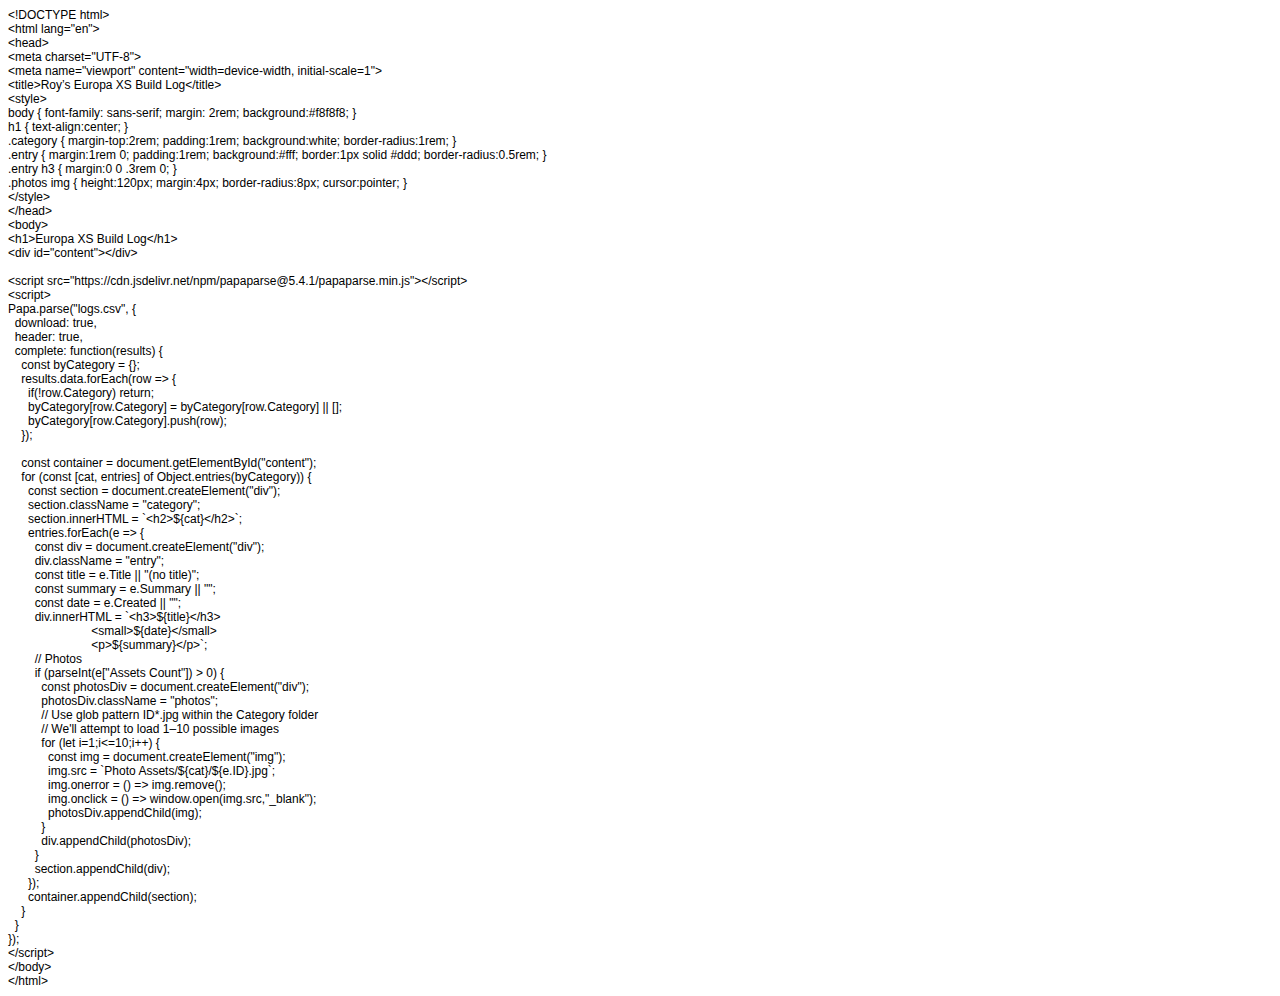
<file: roygiorgioeuropaxs/index.html>
<!DOCTYPE html PUBLIC "-//W3C//DTD HTML 4.01//EN" "http://www.w3.org/TR/html4/strict.dtd">
<html>
<head>
  <meta http-equiv="Content-Type" content="text/html; charset=utf-8">
  <meta http-equiv="Content-Style-Type" content="text/css">
  <title></title>
  <meta name="Generator" content="Cocoa HTML Writer">
  <meta name="CocoaVersion" content="2487.7">
  <style type="text/css">
    p.p1 {margin: 0.0px 0.0px 0.0px 0.0px; font: 12.0px Helvetica}
    p.p2 {margin: 0.0px 0.0px 0.0px 0.0px; font: 12.0px Helvetica; min-height: 14.0px}
  </style>
</head>
<body>
<p class="p1">&lt;!DOCTYPE html&gt;</p>
<p class="p1">&lt;html lang="en"&gt;</p>
<p class="p1">&lt;head&gt;</p>
<p class="p1">&lt;meta charset="UTF-8"&gt;</p>
<p class="p1">&lt;meta name="viewport" content="width=device-width, initial-scale=1"&gt;</p>
<p class="p1">&lt;title&gt;Roy’s Europa XS Build Log&lt;/title&gt;</p>
<p class="p1">&lt;style&gt;</p>
<p class="p1">body { font-family: sans-serif; margin: 2rem; background:#f8f8f8; }</p>
<p class="p1">h1 { text-align:center; }</p>
<p class="p1">.category { margin-top:2rem; padding:1rem; background:white; border-radius:1rem; }</p>
<p class="p1">.entry { margin:1rem 0; padding:1rem; background:#fff; border:1px solid #ddd; border-radius:0.5rem; }</p>
<p class="p1">.entry h3 { margin:0 0 .3rem 0; }</p>
<p class="p1">.photos img { height:120px; margin:4px; border-radius:8px; cursor:pointer; }</p>
<p class="p1">&lt;/style&gt;</p>
<p class="p1">&lt;/head&gt;</p>
<p class="p1">&lt;body&gt;</p>
<p class="p1">&lt;h1&gt;Europa XS Build Log&lt;/h1&gt;</p>
<p class="p1">&lt;div id="content"&gt;&lt;/div&gt;</p>
<p class="p2"><br></p>
<p class="p1">&lt;script src="https://cdn.jsdelivr.net/npm/papaparse@5.4.1/papaparse.min.js"&gt;&lt;/script&gt;</p>
<p class="p1">&lt;script&gt;</p>
<p class="p1">Papa.parse("logs.csv", {</p>
<p class="p1"><span class="Apple-converted-space">  </span>download: true,</p>
<p class="p1"><span class="Apple-converted-space">  </span>header: true,</p>
<p class="p1"><span class="Apple-converted-space">  </span>complete: function(results) {</p>
<p class="p1"><span class="Apple-converted-space">    </span>const byCategory = {};</p>
<p class="p1"><span class="Apple-converted-space">    </span>results.data.forEach(row =&gt; {</p>
<p class="p1"><span class="Apple-converted-space">      </span>if(!row.Category) return;</p>
<p class="p1"><span class="Apple-converted-space">      </span>byCategory[row.Category] = byCategory[row.Category] || [];</p>
<p class="p1"><span class="Apple-converted-space">      </span>byCategory[row.Category].push(row);</p>
<p class="p1"><span class="Apple-converted-space">    </span>});</p>
<p class="p2"><br></p>
<p class="p1"><span class="Apple-converted-space">    </span>const container = document.getElementById("content");</p>
<p class="p1"><span class="Apple-converted-space">    </span>for (const [cat, entries] of Object.entries(byCategory)) {</p>
<p class="p1"><span class="Apple-converted-space">      </span>const section = document.createElement("div");</p>
<p class="p1"><span class="Apple-converted-space">      </span>section.className = "category";</p>
<p class="p1"><span class="Apple-converted-space">      </span>section.innerHTML = `&lt;h2&gt;${cat}&lt;/h2&gt;`;</p>
<p class="p1"><span class="Apple-converted-space">      </span>entries.forEach(e =&gt; {</p>
<p class="p1"><span class="Apple-converted-space">        </span>const div = document.createElement("div");</p>
<p class="p1"><span class="Apple-converted-space">        </span>div.className = "entry";</p>
<p class="p1"><span class="Apple-converted-space">        </span>const title = e.Title || "(no title)";</p>
<p class="p1"><span class="Apple-converted-space">        </span>const summary = e.Summary || "";</p>
<p class="p1"><span class="Apple-converted-space">        </span>const date = e.Created || "";</p>
<p class="p1"><span class="Apple-converted-space">        </span>div.innerHTML = `&lt;h3&gt;${title}&lt;/h3&gt;</p>
<p class="p1"><span class="Apple-converted-space">                         </span>&lt;small&gt;${date}&lt;/small&gt;</p>
<p class="p1"><span class="Apple-converted-space">                         </span>&lt;p&gt;${summary}&lt;/p&gt;`;</p>
<p class="p1"><span class="Apple-converted-space">        </span>// Photos</p>
<p class="p1"><span class="Apple-converted-space">        </span>if (parseInt(e["Assets Count"]) &gt; 0) {</p>
<p class="p1"><span class="Apple-converted-space">          </span>const photosDiv = document.createElement("div");</p>
<p class="p1"><span class="Apple-converted-space">          </span>photosDiv.className = "photos";</p>
<p class="p1"><span class="Apple-converted-space">          </span>// Use glob pattern ID*.jpg within the Category folder</p>
<p class="p1"><span class="Apple-converted-space">          </span>// We'll attempt to load 1–10 possible images</p>
<p class="p1"><span class="Apple-converted-space">          </span>for (let i=1;i&lt;=10;i++) {</p>
<p class="p1"><span class="Apple-converted-space">            </span>const img = document.createElement("img");</p>
<p class="p1"><span class="Apple-converted-space">            </span>img.src = `Photo Assets/${cat}/${e.ID}.jpg`;</p>
<p class="p1"><span class="Apple-converted-space">            </span>img.onerror = () =&gt; img.remove();</p>
<p class="p1"><span class="Apple-converted-space">            </span>img.onclick = () =&gt; window.open(img.src,"_blank");</p>
<p class="p1"><span class="Apple-converted-space">            </span>photosDiv.appendChild(img);</p>
<p class="p1"><span class="Apple-converted-space">          </span>}</p>
<p class="p1"><span class="Apple-converted-space">          </span>div.appendChild(photosDiv);</p>
<p class="p1"><span class="Apple-converted-space">        </span>}</p>
<p class="p1"><span class="Apple-converted-space">        </span>section.appendChild(div);</p>
<p class="p1"><span class="Apple-converted-space">      </span>});</p>
<p class="p1"><span class="Apple-converted-space">      </span>container.appendChild(section);</p>
<p class="p1"><span class="Apple-converted-space">    </span>}</p>
<p class="p1"><span class="Apple-converted-space">  </span>}</p>
<p class="p1">});</p>
<p class="p1">&lt;/script&gt;</p>
<p class="p1">&lt;/body&gt;</p>
<p class="p1">&lt;/html&gt;</p>
</body>
</html>
</file>
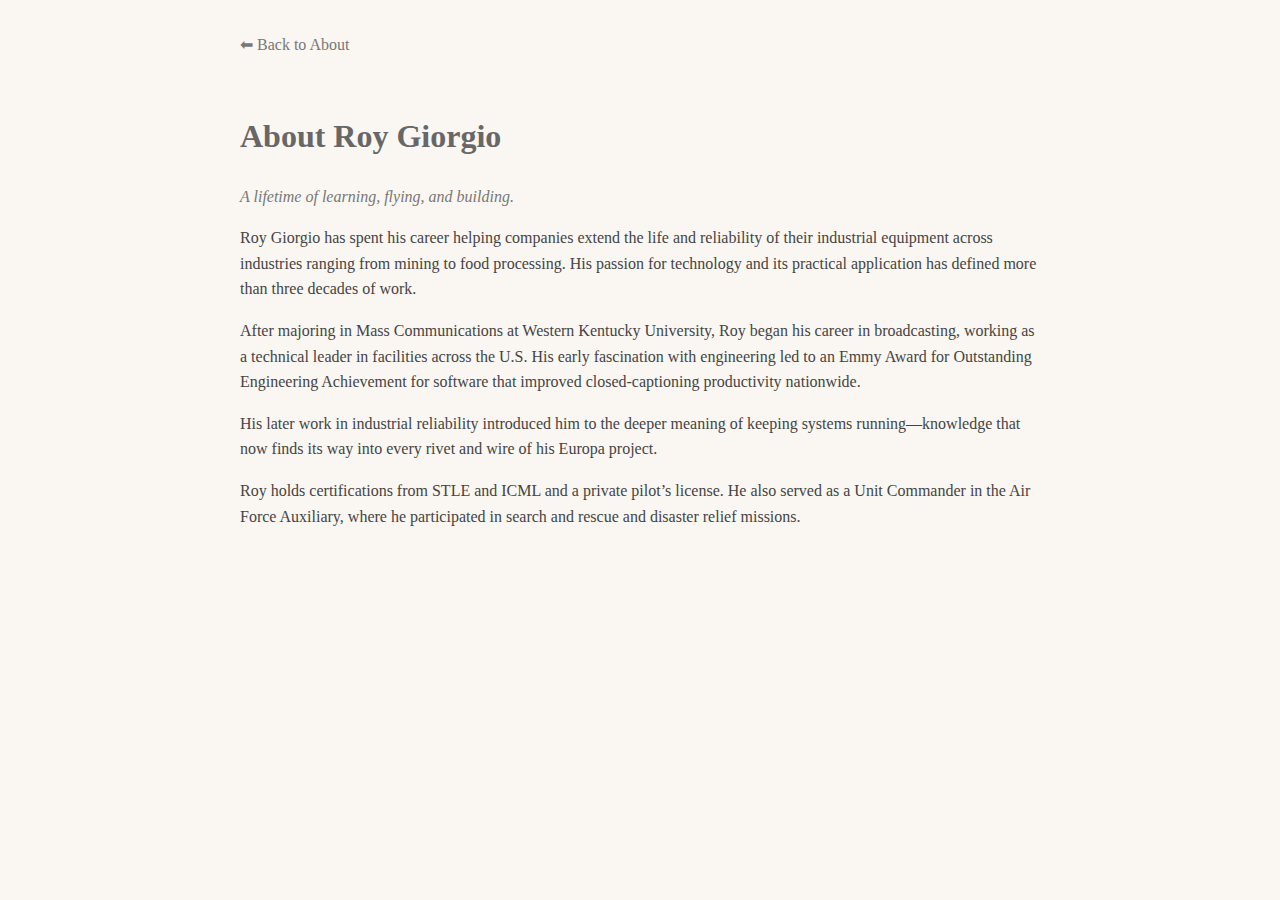
<file: about-roy.html>
<!DOCTYPE html>
<html lang="en">
<head>
<meta charset="UTF-8">
<title>About Roy Giorgio</title>
<style>
  body {
    font-family: Georgia, serif;
    background-color: #faf7f2;
    color: #444;
    margin: 2em auto;
    max-width: 800px;
    line-height: 1.6;
  }
  a.back {
    display: inline-block;
    margin-bottom: 2em;
    color: #777;
    text-decoration: none;
  }
  a.back:hover {
    text-decoration: underline;
  }
  h1 {
    color: #676767;
  }
  em {
    color: #777;
  }
</style>
</head>
<body>
  <a class="back" href="RG_The_Builder.html">⬅ Back to About</a>
  <h1>About Roy Giorgio</h1>
  <p><em>A lifetime of learning, flying, and building.</em></p>

  <p>
    Roy Giorgio has spent his career helping companies extend the life and reliability of their industrial equipment across
    industries ranging from mining to food processing. His passion for technology and its practical application has defined
    more than three decades of work.
  </p>

  <p>
    After majoring in Mass Communications at Western Kentucky University, Roy began his career in broadcasting, working as a
    technical leader in facilities across the U.S. His early fascination with engineering led to an Emmy Award for Outstanding
    Engineering Achievement for software that improved closed-captioning productivity nationwide.
  </p>

  <p>
    His later work in industrial reliability introduced him to the deeper meaning of keeping systems running—knowledge that now
    finds its way into every rivet and wire of his Europa project.
  </p>

  <p>
    Roy holds certifications from STLE and ICML and a private pilot’s license. He also served as a Unit Commander in the Air
    Force Auxiliary, where he participated in search and rescue and disaster relief missions.
  </p>
</body>
</html>
</file>
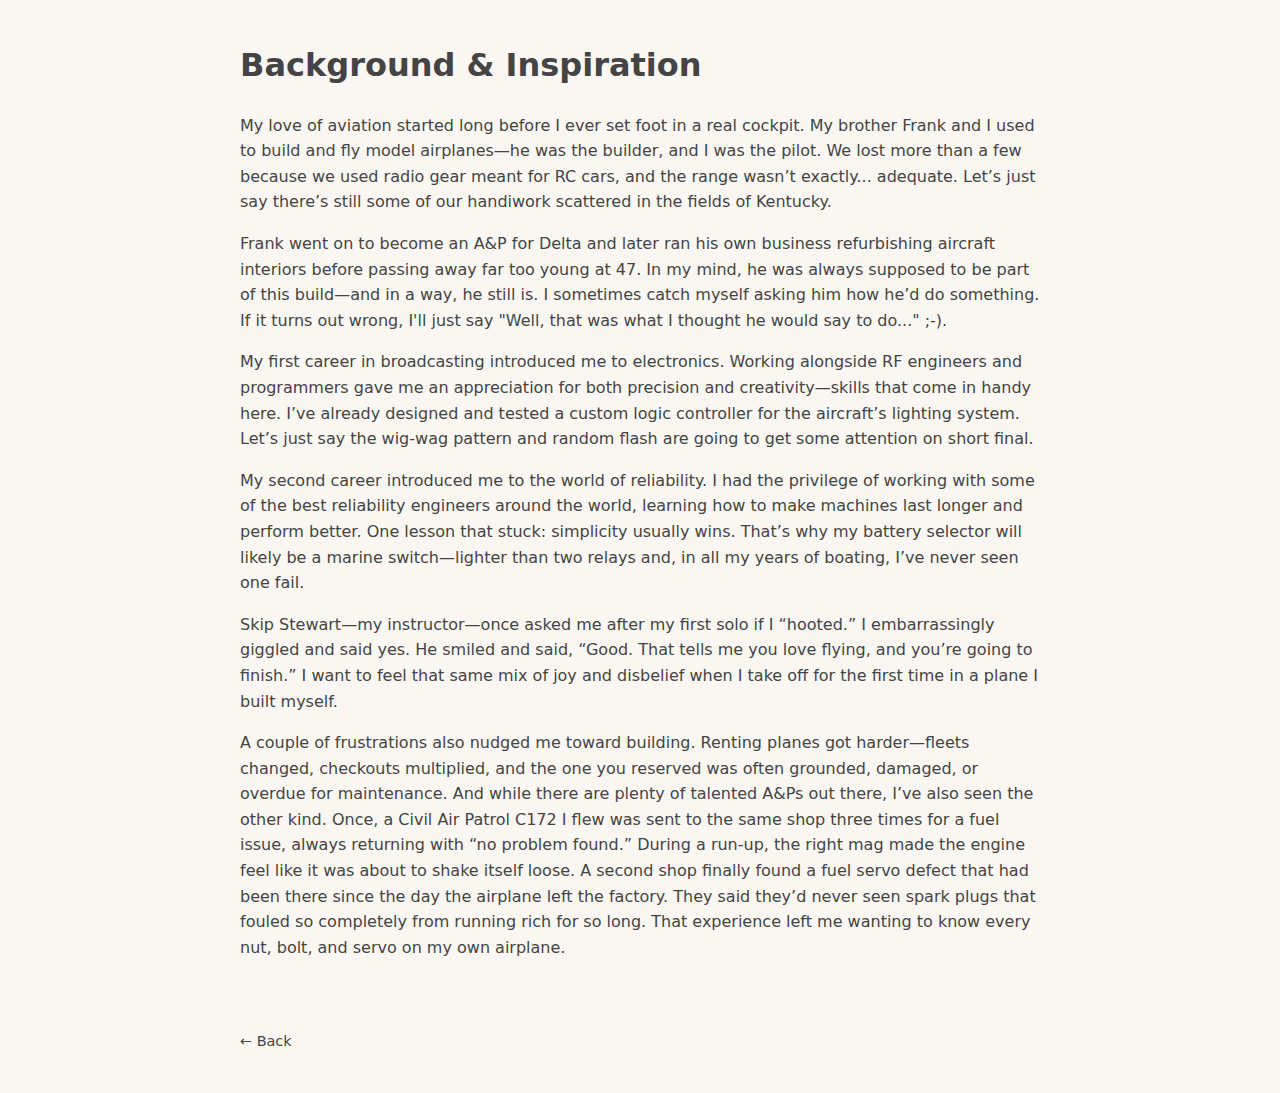
<file: background.html>
<!DOCTYPE html>
<html lang="en">
<head>
<meta charset="UTF-8">
<meta name="viewport" content="width=device-width, initial-scale=1.0">
<title>Background & Inspiration</title>
<style>
  body {
    font-family: system-ui, sans-serif;
    background-color: #faf7f2;
    color: #444;
    margin: 40px auto;
    max-width: 800px;
    line-height: 1.6;
    text-align: left;
  }
  h1 {
    text-align: left;
  }
  a {
    display: inline-block;
    color: #444;
    text-decoration: none;
    margin-top: 30px;
  }
  a:hover {
    text-decoration: underline;
  }
  footer {
    margin-top: 40px;
    font-size: 0.9em;
  }
</style>
</head>
<body>
  <h1>Background & Inspiration</h1>

  <p>My love of aviation started long before I ever set foot in a real cockpit. My brother Frank and I used to build and fly model airplanes—he was the builder, and I was the pilot. We lost more than a few because we used radio gear meant for RC cars, and the range wasn’t exactly... adequate. Let’s just say there’s still some of our handiwork scattered in the fields of Kentucky.</p>

  <p>Frank went on to become an A&amp;P for Delta and later ran his own business refurbishing aircraft interiors before passing away far too young at 47. In my mind, he was always supposed to be part of this build—and in a way, he still is. I sometimes catch myself asking him how he’d do something. If it turns out wrong, I'll just say "Well, that was what I thought he would say to do..." ;-).</p>

  <p>My first career in broadcasting introduced me to electronics. Working alongside RF engineers and programmers gave me an appreciation for both precision and creativity—skills that come in handy here. I’ve already designed and tested a custom logic controller for the aircraft’s lighting system. Let’s just say the wig-wag pattern and random flash are going to get some attention on short final.</p>

  <p>My second career introduced me to the world of reliability. I had the privilege of working with some of the best reliability engineers around the world, learning how to make machines last longer and perform better. One lesson that stuck: simplicity usually wins. That’s why my battery selector will likely be a marine switch—lighter than two relays and, in all my years of boating, I’ve never seen one fail.</p>

  <p>Skip Stewart—my instructor—once asked me after my first solo if I “hooted.” I embarrassingly giggled and said yes. He smiled and said, “Good. That tells me you love flying, and you’re going to finish.” I want to feel that same mix of joy and disbelief when I take off for the first time in a plane I built myself.</p>

  <p>A couple of frustrations also nudged me toward building. Renting planes got harder—fleets changed, checkouts multiplied, and the one you reserved was often grounded, damaged, or overdue for maintenance. And while there are plenty of talented A&amp;Ps out there, I’ve also seen the other kind. Once, a Civil Air Patrol C172 I flew was sent to the same shop three times for a fuel issue, always returning with “no problem found.” During a run-up, the right mag made the engine feel like it was about to shake itself loose. A second shop finally found a fuel servo defect that had been there since the day the airplane left the factory. They said they’d never seen spark plugs that fouled so completely from running rich for so long. That experience left me wanting to know every nut, bolt, and servo on my own airplane.</p>

  <footer>
    <a href="RG_The_Builder.html">← Back</a>
  </footer>
</body>
</html>
</file>
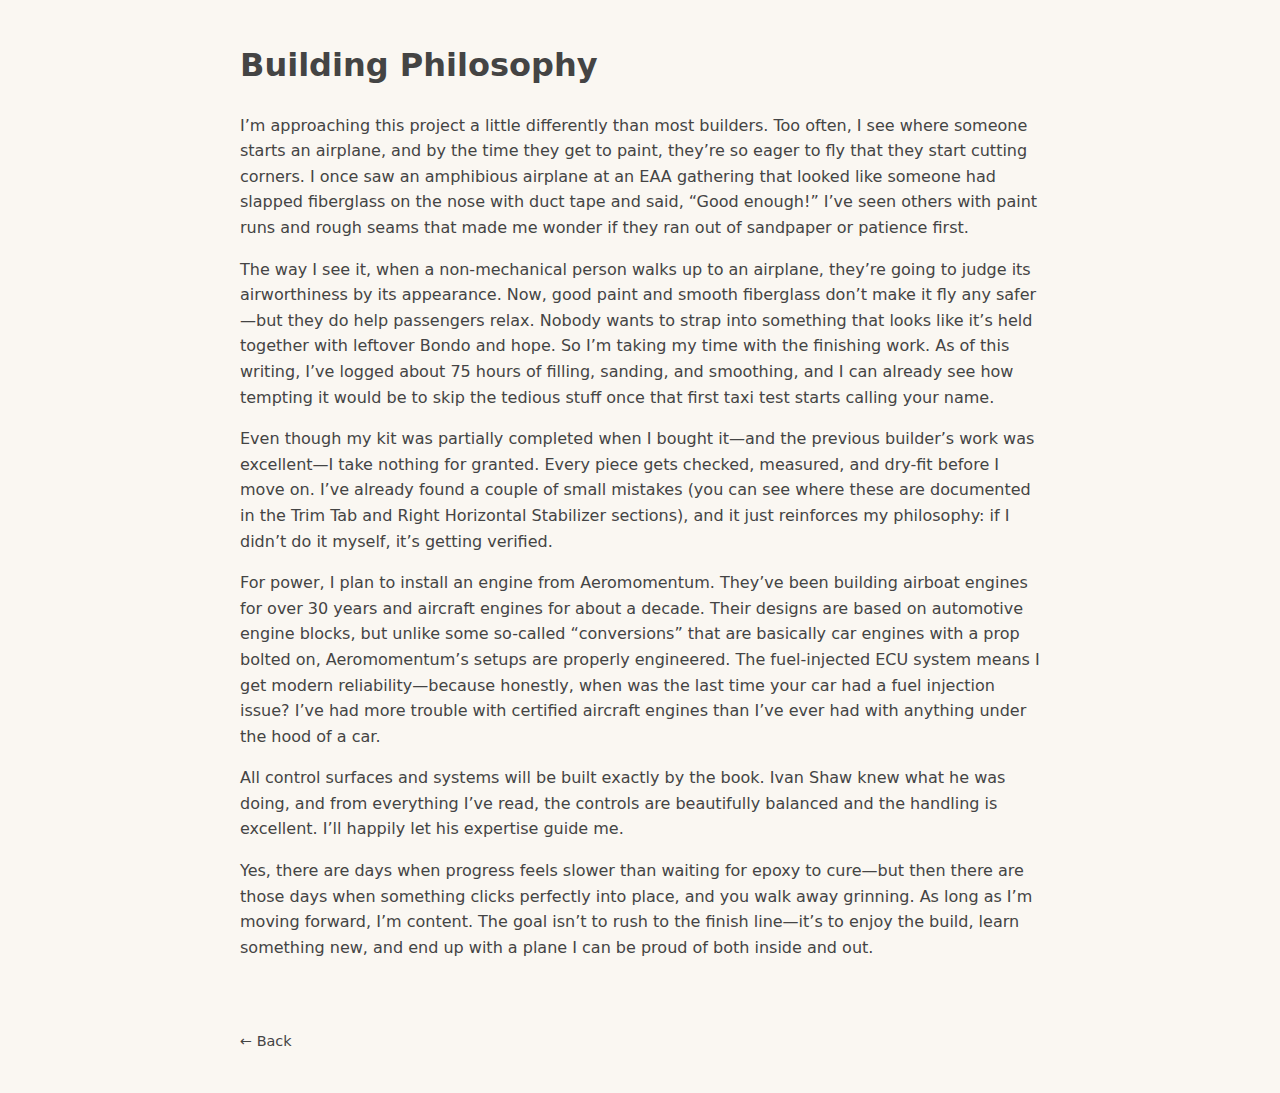
<file: building-philosophy.html>
<!DOCTYPE html>
<html lang="en">
<head>
<meta charset="UTF-8">
<meta name="viewport" content="width=device-width, initial-scale=1.0">
<title>Building Philosophy</title>
<style>
  body {
    font-family: system-ui, sans-serif;
    background-color: #faf7f2;
    color: #444;
    margin: 40px auto;
    max-width: 800px;
    line-height: 1.6;
    text-align: left;
  }
  h1 {
    text-align: left;
  }
  a {
    display: inline-block;
    color: #444;
    text-decoration: none;
    margin-top: 30px;
  }
  a:hover {
    text-decoration: underline;
  }
  footer {
    margin-top: 40px;
    font-size: 0.9em;
  }
</style>
</head>
<body>
  <h1>Building Philosophy</h1>

  <p>I’m approaching this project a little differently than most builders. Too often, I see where someone starts an airplane, and by the time they get to paint, they’re so eager to fly that they start cutting corners. I once saw an amphibious airplane at an EAA gathering that looked like someone had slapped fiberglass on the nose with duct tape and said, “Good enough!” I’ve seen others with paint runs and rough seams that made me wonder if they ran out of sandpaper or patience first.</p>

  <p>The way I see it, when a non-mechanical person walks up to an airplane, they’re going to judge its airworthiness by its appearance. Now, good paint and smooth fiberglass don’t make it fly any safer—but they do help passengers relax. Nobody wants to strap into something that looks like it’s held together with leftover Bondo and hope. So I’m taking my time with the finishing work. As of this writing, I’ve logged about 75 hours of filling, sanding, and smoothing, and I can already see how tempting it would be to skip the tedious stuff once that first taxi test starts calling your name.</p>

  <p>Even though my kit was partially completed when I bought it—and the previous builder’s work was excellent—I take nothing for granted. Every piece gets checked, measured, and dry-fit before I move on. I’ve already found a couple of small mistakes (you can see where these are documented in the Trim Tab and Right Horizontal Stabilizer sections), and it just reinforces my philosophy: if I didn’t do it myself, it’s getting verified.</p>

  <p>For power, I plan to install an engine from Aeromomentum. They’ve been building airboat engines for over 30 years and aircraft engines for about a decade. Their designs are based on automotive engine blocks, but unlike some so-called “conversions” that are basically car engines with a prop bolted on, Aeromomentum’s setups are properly engineered. The fuel-injected ECU system means I get modern reliability—because honestly, when was the last time your car had a fuel injection issue? I’ve had more trouble with certified aircraft engines than I’ve ever had with anything under the hood of a car.</p>

  <p>All control surfaces and systems will be built exactly by the book. Ivan Shaw knew what he was doing, and from everything I’ve read, the controls are beautifully balanced and the handling is excellent. I’ll happily let his expertise guide me.</p>

  <p>Yes, there are days when progress feels slower than waiting for epoxy to cure—but then there are those days when something clicks perfectly into place, and you walk away grinning. As long as I’m moving forward, I’m content. The goal isn’t to rush to the finish line—it’s to enjoy the build, learn something new, and end up with a plane I can be proud of both inside and out.</p>

  <footer>
    <a href="about.html">← Back</a>
  </footer>
</body>
</html>
</file>
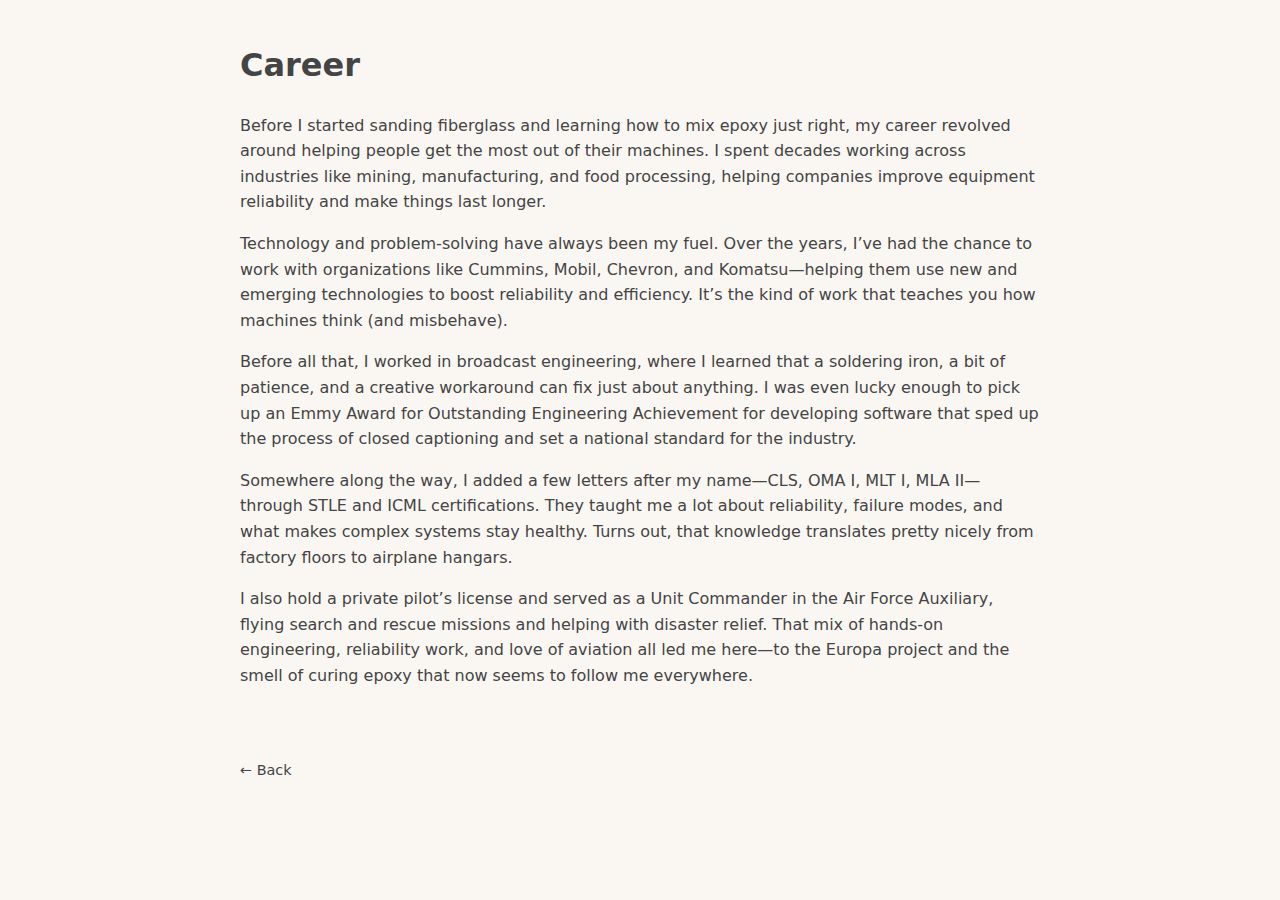
<file: career.html>
<!DOCTYPE html>
<html lang="en">
<head>
<meta charset="UTF-8">
<meta name="viewport" content="width=device-width, initial-scale=1.0">
<title>Career</title>
<style>
  body {
    font-family: system-ui, sans-serif;
    background-color: #faf7f2;
    color: #444;
    margin: 40px auto;
    max-width: 800px;
    line-height: 1.6;
    text-align: left;
  }
  h1 {
    text-align: left;
  }
  a {
    display: inline-block;
    color: #444;
    text-decoration: none;
    margin-top: 30px;
  }
  a:hover {
    text-decoration: underline;
  }
  footer {
    margin-top: 40px;
    font-size: 0.9em;
  }
</style>
</head>
<body>
  <h1>Career</h1>

  <p>Before I started sanding fiberglass and learning how to mix epoxy just right, my career revolved around helping people get the most out of their machines. I spent decades working across industries like mining, manufacturing, and food processing, helping companies improve equipment reliability and make things last longer.</p>

  <p>Technology and problem-solving have always been my fuel. Over the years, I’ve had the chance to work with organizations like Cummins, Mobil, Chevron, and Komatsu—helping them use new and emerging technologies to boost reliability and efficiency. It’s the kind of work that teaches you how machines think (and misbehave).</p>

  <p>Before all that, I worked in broadcast engineering, where I learned that a soldering iron, a bit of patience, and a creative workaround can fix just about anything. I was even lucky enough to pick up an Emmy Award for Outstanding Engineering Achievement for developing software that sped up the process of closed captioning and set a national standard for the industry.</p>

  <p>Somewhere along the way, I added a few letters after my name—CLS, OMA I, MLT I, MLA II—through STLE and ICML certifications. They taught me a lot about reliability, failure modes, and what makes complex systems stay healthy. Turns out, that knowledge translates pretty nicely from factory floors to airplane hangars.</p>

  <p>I also hold a private pilot’s license and served as a Unit Commander in the Air Force Auxiliary, flying search and rescue missions and helping with disaster relief. That mix of hands-on engineering, reliability work, and love of aviation all led me here—to the Europa project and the smell of curing epoxy that now seems to follow me everywhere.</p>

  <footer>
    <a href="about.html">← Back</a>
  </footer>
</body>
</html>
</file>
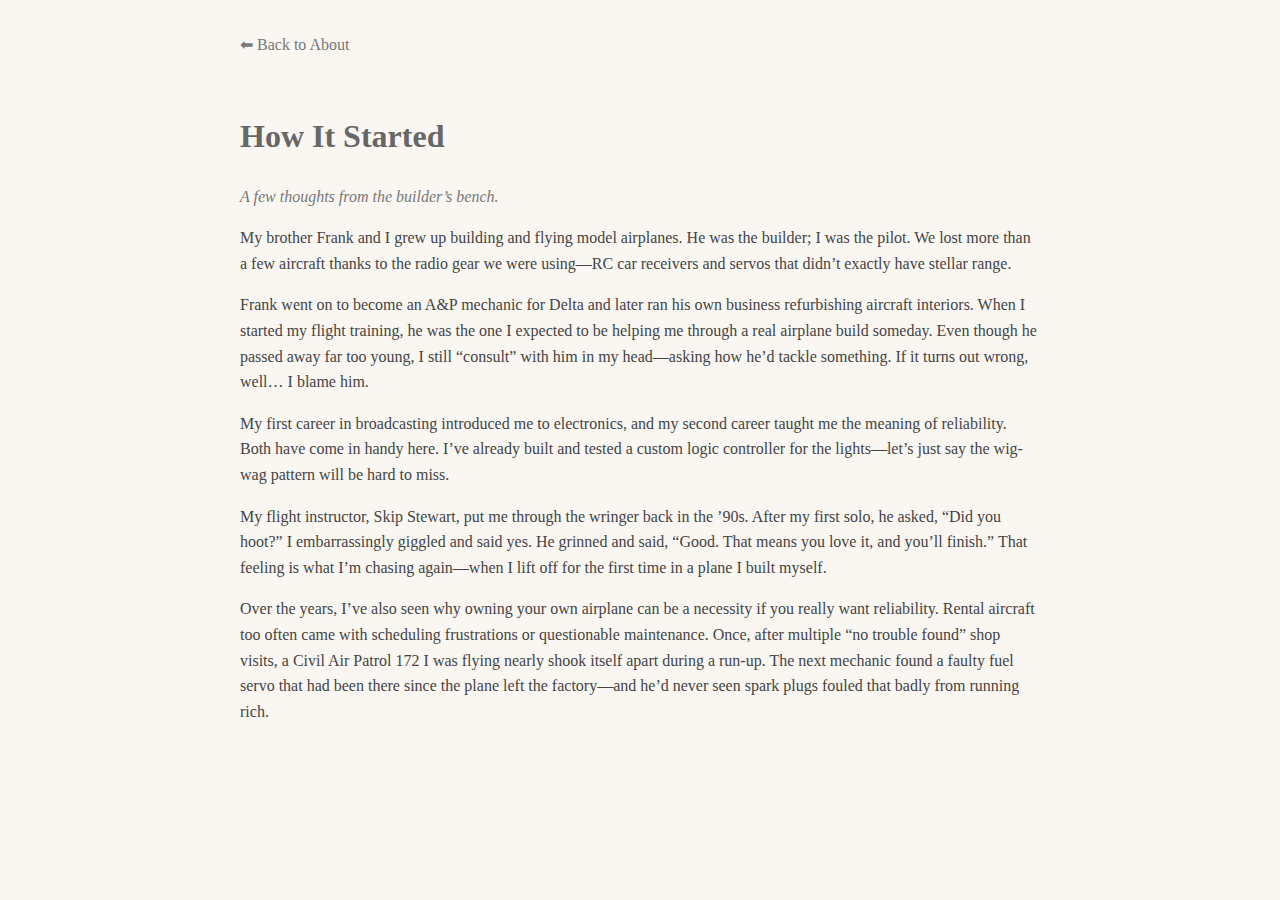
<file: how-it-started.html>
<!DOCTYPE html>
<html lang="en">
<head>
<meta charset="UTF-8">
<title>How It Started</title>
<style>
  body {
    font-family: Georgia, serif;
    background-color: #faf7f2;
    color: #444;
    margin: 2em auto;
    max-width: 800px;
    line-height: 1.6;
  }
  a.back {
    display: inline-block;
    margin-bottom: 2em;
    color: #777;
    text-decoration: none;
  }
  a.back:hover {
    text-decoration: underline;
  }
  h1 {
    color: #676767;
  }
  em {
    color: #777;
  }
</style>
</head>
<body>
  <a class="back" href="RG_The_Builder.html">⬅ Back to About</a>
  <h1>How It Started</h1>
  <p><em>A few thoughts from the builder’s bench.</em></p>

  <p>
    My brother Frank and I grew up building and flying model airplanes. He was the builder; I was the pilot.
    We lost more than a few aircraft thanks to the radio gear we were using—RC car receivers and servos that
    didn’t exactly have stellar range.
  </p>

  <p>
    Frank went on to become an A&P mechanic for Delta and later ran his own business refurbishing aircraft interiors.
    When I started my flight training, he was the one I expected to be helping me through a real airplane build someday.
    Even though he passed away far too young, I still “consult” with him in my head—asking how he’d tackle something.
    If it turns out wrong, well… I blame him.
  </p>

  <p>
    My first career in broadcasting introduced me to electronics, and my second career taught me the meaning of reliability.
    Both have come in handy here. I’ve already built and tested a custom logic controller for the lights—let’s just say the
    wig-wag pattern will be hard to miss.
  </p>

  <p>
    My flight instructor, Skip Stewart, put me through the wringer back in the ’90s. After my first solo, he asked,
    “Did you hoot?” I embarrassingly giggled and said yes. He grinned and said, “Good. That means you love it, and you’ll finish.”
    That feeling is what I’m chasing again—when I lift off for the first time in a plane I built myself.
  </p>

  <p>
    Over the years, I’ve also seen why owning your own airplane can be a necessity if you really want reliability.
    Rental aircraft too often came with scheduling frustrations or questionable maintenance. Once, after multiple
    “no trouble found” shop visits, a Civil Air Patrol 172 I was flying nearly shook itself apart during a run-up.
    The next mechanic found a faulty fuel servo that had been there since the plane left the factory—and he’d never
    seen spark plugs fouled that badly from running rich.
  </p>
</body>
</html>
</file>
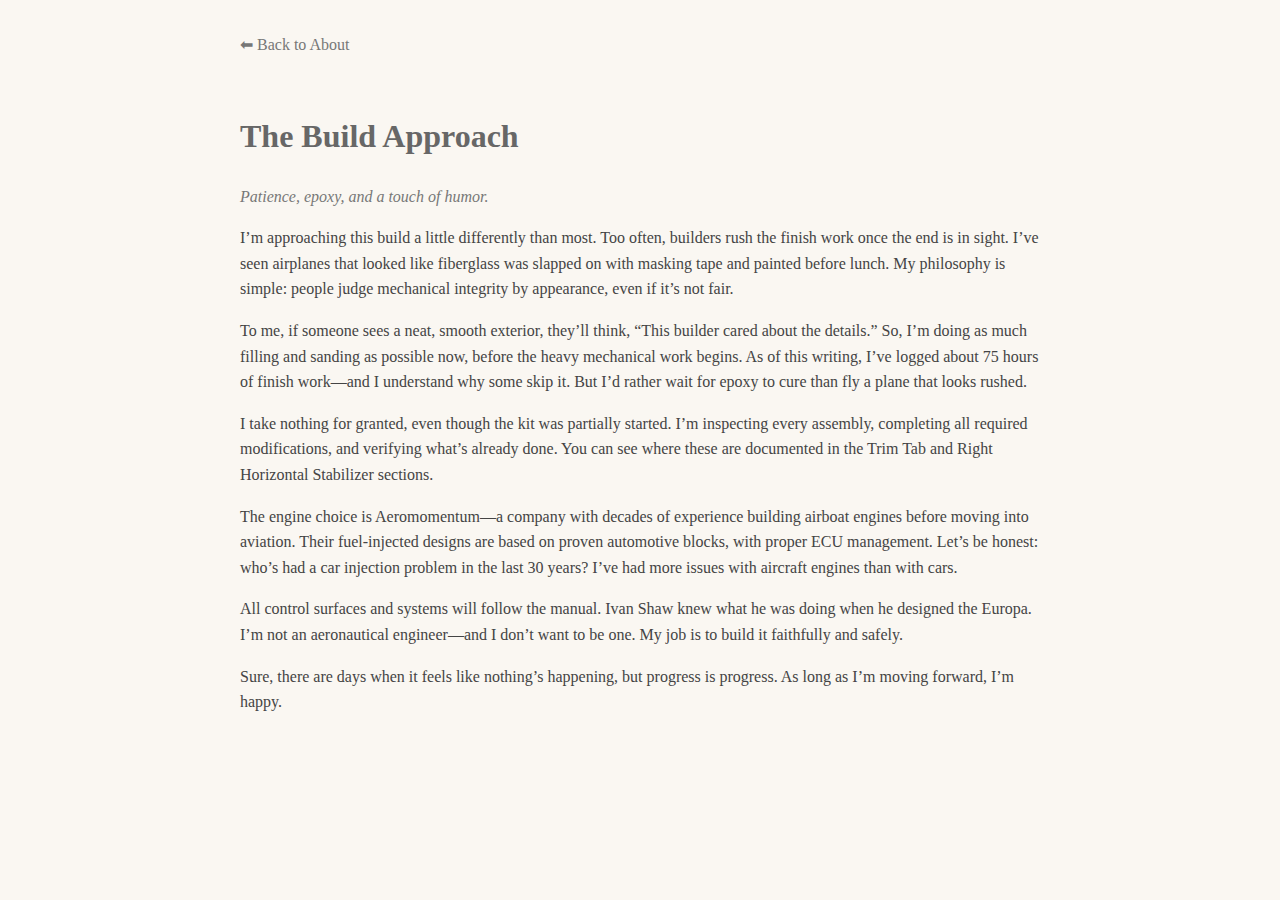
<file: the-build-approach.html>
<!DOCTYPE html>
<html lang="en">
<head>
<meta charset="UTF-8">
<title>The Build Approach</title>
<style>
  body {
    font-family: Georgia, serif;
    background-color: #faf7f2;
    color: #444;
    margin: 2em auto;
    max-width: 800px;
    line-height: 1.6;
  }
  a.back {
    display: inline-block;
    margin-bottom: 2em;
    color: #777;
    text-decoration: none;
  }
  a.back:hover {
    text-decoration: underline;
  }
  h1 {
    color: #676767;
  }
  em {
    color: #777;
  }
</style>
</head>
<body>
  <a class="back" href="RG_The_Builder.html">⬅ Back to About</a>
  <h1>The Build Approach</h1>
  <p><em>Patience, epoxy, and a touch of humor.</em></p>

  <p>
    I’m approaching this build a little differently than most. Too often, builders rush the finish work once the end is in sight.
    I’ve seen airplanes that looked like fiberglass was slapped on with masking tape and painted before lunch.
    My philosophy is simple: people judge mechanical integrity by appearance, even if it’s not fair.
  </p>

  <p>
    To me, if someone sees a neat, smooth exterior, they’ll think, “This builder cared about the details.” So, I’m doing
    as much filling and sanding as possible now, before the heavy mechanical work begins. As of this writing, I’ve logged
    about 75 hours of finish work—and I understand why some skip it. But I’d rather wait for epoxy to cure than fly a plane
    that looks rushed.
  </p>

  <p>
    I take nothing for granted, even though the kit was partially started. I’m inspecting every assembly, completing all
    required modifications, and verifying what’s already done. You can see where these are documented in the Trim Tab and
    Right Horizontal Stabilizer sections.
  </p>

  <p>
    The engine choice is Aeromomentum—a company with decades of experience building airboat engines before moving into
    aviation. Their fuel-injected designs are based on proven automotive blocks, with proper ECU management.
    Let’s be honest: who’s had a car injection problem in the last 30 years? I’ve had more issues with aircraft engines
    than with cars.
  </p>

  <p>
    All control surfaces and systems will follow the manual. Ivan Shaw knew what he was doing when he designed the Europa.
    I’m not an aeronautical engineer—and I don’t want to be one. My job is to build it faithfully and safely.
  </p>

  <p>
    Sure, there are days when it feels like nothing’s happening, but progress is progress. As long as I’m moving forward,
    I’m happy.
  </p>
</body>
</html>
</file>
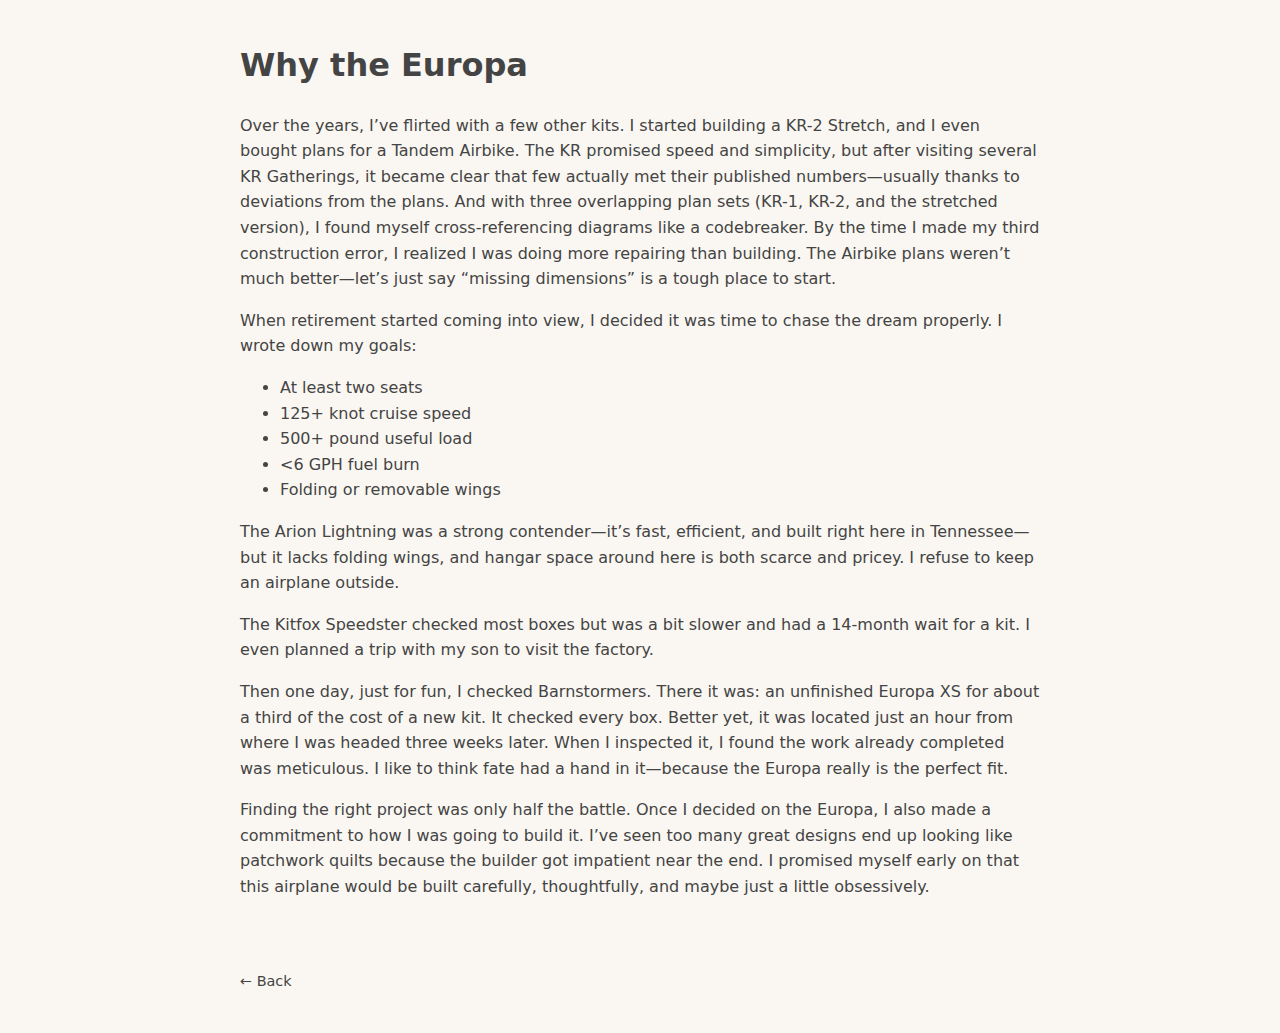
<file: why-europa.html>
<!DOCTYPE html>
<html lang="en">
<head>
<meta charset="UTF-8">
<meta name="viewport" content="width=device-width, initial-scale=1.0">
<title>Why the Europa</title>
<style>
  body {
    font-family: system-ui, sans-serif;
    background-color: #faf7f2;
    color: #444;
    margin: 40px auto;
    max-width: 800px;
    line-height: 1.6;
    text-align: left;
  }
  h1 {
    text-align: left;
  }
  a {
    display: inline-block;
    color: #444;
    text-decoration: none;
    margin-top: 30px;
  }
  a:hover {
    text-decoration: underline;
  }
  footer {
    margin-top: 40px;
    font-size: 0.9em;
  }
</style>
</head>
<body>
  <h1>Why the Europa</h1>

  <p>Over the years, I’ve flirted with a few other kits. I started building a KR-2 Stretch, and I even bought plans for a Tandem Airbike. The KR promised speed and simplicity, but after visiting several KR Gatherings, it became clear that few actually met their published numbers—usually thanks to deviations from the plans. And with three overlapping plan sets (KR-1, KR-2, and the stretched version), I found myself cross-referencing diagrams like a codebreaker. By the time I made my third construction error, I realized I was doing more repairing than building. The Airbike plans weren’t much better—let’s just say “missing dimensions” is a tough place to start.</p>

  <p>When retirement started coming into view, I decided it was time to chase the dream properly. I wrote down my goals:</p>

  <ul>
    <li>At least two seats</li>
    <li>125+ knot cruise speed</li>
    <li>500+ pound useful load</li>
    <li>&lt;6 GPH fuel burn</li>
    <li>Folding or removable wings</li>
  </ul>

  <p>The Arion Lightning was a strong contender—it’s fast, efficient, and built right here in Tennessee—but it lacks folding wings, and hangar space around here is both scarce and pricey. I refuse to keep an airplane outside.</p>

  <p>The Kitfox Speedster checked most boxes but was a bit slower and had a 14-month wait for a kit. I even planned a trip with my son to visit the factory.</p>

  <p>Then one day, just for fun, I checked Barnstormers. There it was: an unfinished Europa XS for about a third of the cost of a new kit. It checked every box. Better yet, it was located just an hour from where I was headed three weeks later. When I inspected it, I found the work already completed was meticulous. I like to think fate had a hand in it—because the Europa really is the perfect fit.</p>

  <p>Finding the right project was only half the battle. Once I decided on the Europa, I also made a commitment to how I was going to build it. I’ve seen too many great designs end up looking like patchwork quilts because the builder got impatient near the end. I promised myself early on that this airplane would be built carefully, thoughtfully, and maybe just a little obsessively.</p>

  <footer>
    <a href="about.html">← Back</a>
  </footer>
</body>
</html>
</file>
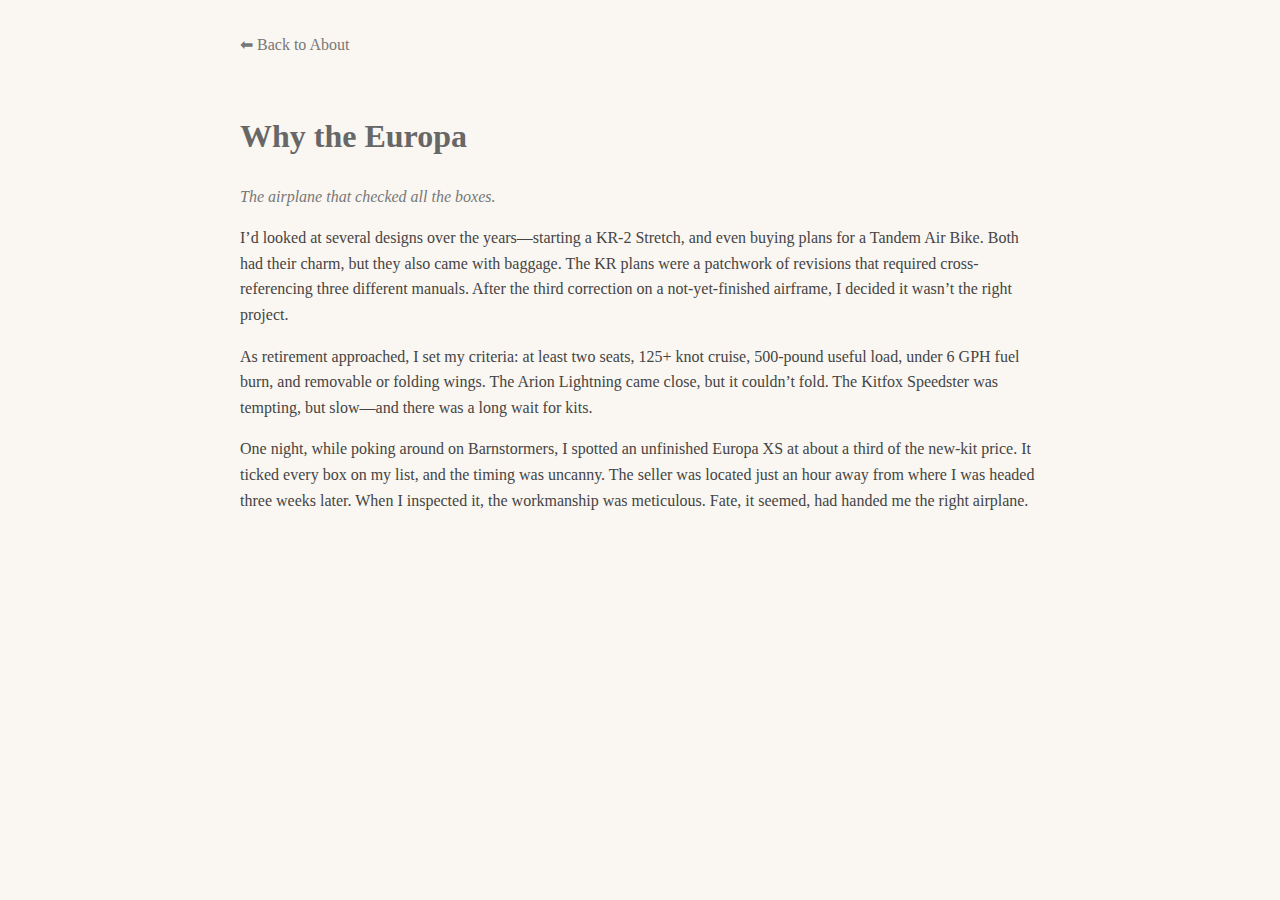
<file: why-the-europa.html>
<!DOCTYPE html>
<html lang="en">
<head>
<meta charset="UTF-8">
<title>Why the Europa</title>
<style>
  body {
    font-family: Georgia, serif;
    background-color: #faf7f2;
    color: #444;
    margin: 2em auto;
    max-width: 800px;
    line-height: 1.6;
  }
  a.back {
    display: inline-block;
    margin-bottom: 2em;
    color: #777;
    text-decoration: none;
  }
  a.back:hover {
    text-decoration: underline;
  }
  h1 {
    color: #676767;
  }
  em {
    color: #777;
  }
</style>
</head>
<body>
  <a class="back" href="RG_The_Builder.html">⬅ Back to About</a>
  <h1>Why the Europa</h1>
  <p><em>The airplane that checked all the boxes.</em></p>

  <p>
    I’d looked at several designs over the years—starting a KR-2 Stretch, and even buying plans for a Tandem Air Bike.
    Both had their charm, but they also came with baggage. The KR plans were a patchwork of revisions that required
    cross-referencing three different manuals. After the third correction on a not-yet-finished airframe, I decided
    it wasn’t the right project.
  </p>

  <p>
    As retirement approached, I set my criteria: at least two seats, 125+ knot cruise, 500-pound useful load,
    under 6 GPH fuel burn, and removable or folding wings. The Arion Lightning came close, but it couldn’t fold.
    The Kitfox Speedster was tempting, but slow—and there was a long wait for kits.
  </p>

  <p>
    One night, while poking around on Barnstormers, I spotted an unfinished Europa XS at about a third of the new-kit price.
    It ticked every box on my list, and the timing was uncanny. The seller was located just an hour away from where I was
    headed three weeks later. When I inspected it, the workmanship was meticulous. Fate, it seemed, had handed me the right airplane.
  </p>
</body>
</html>
</file>
